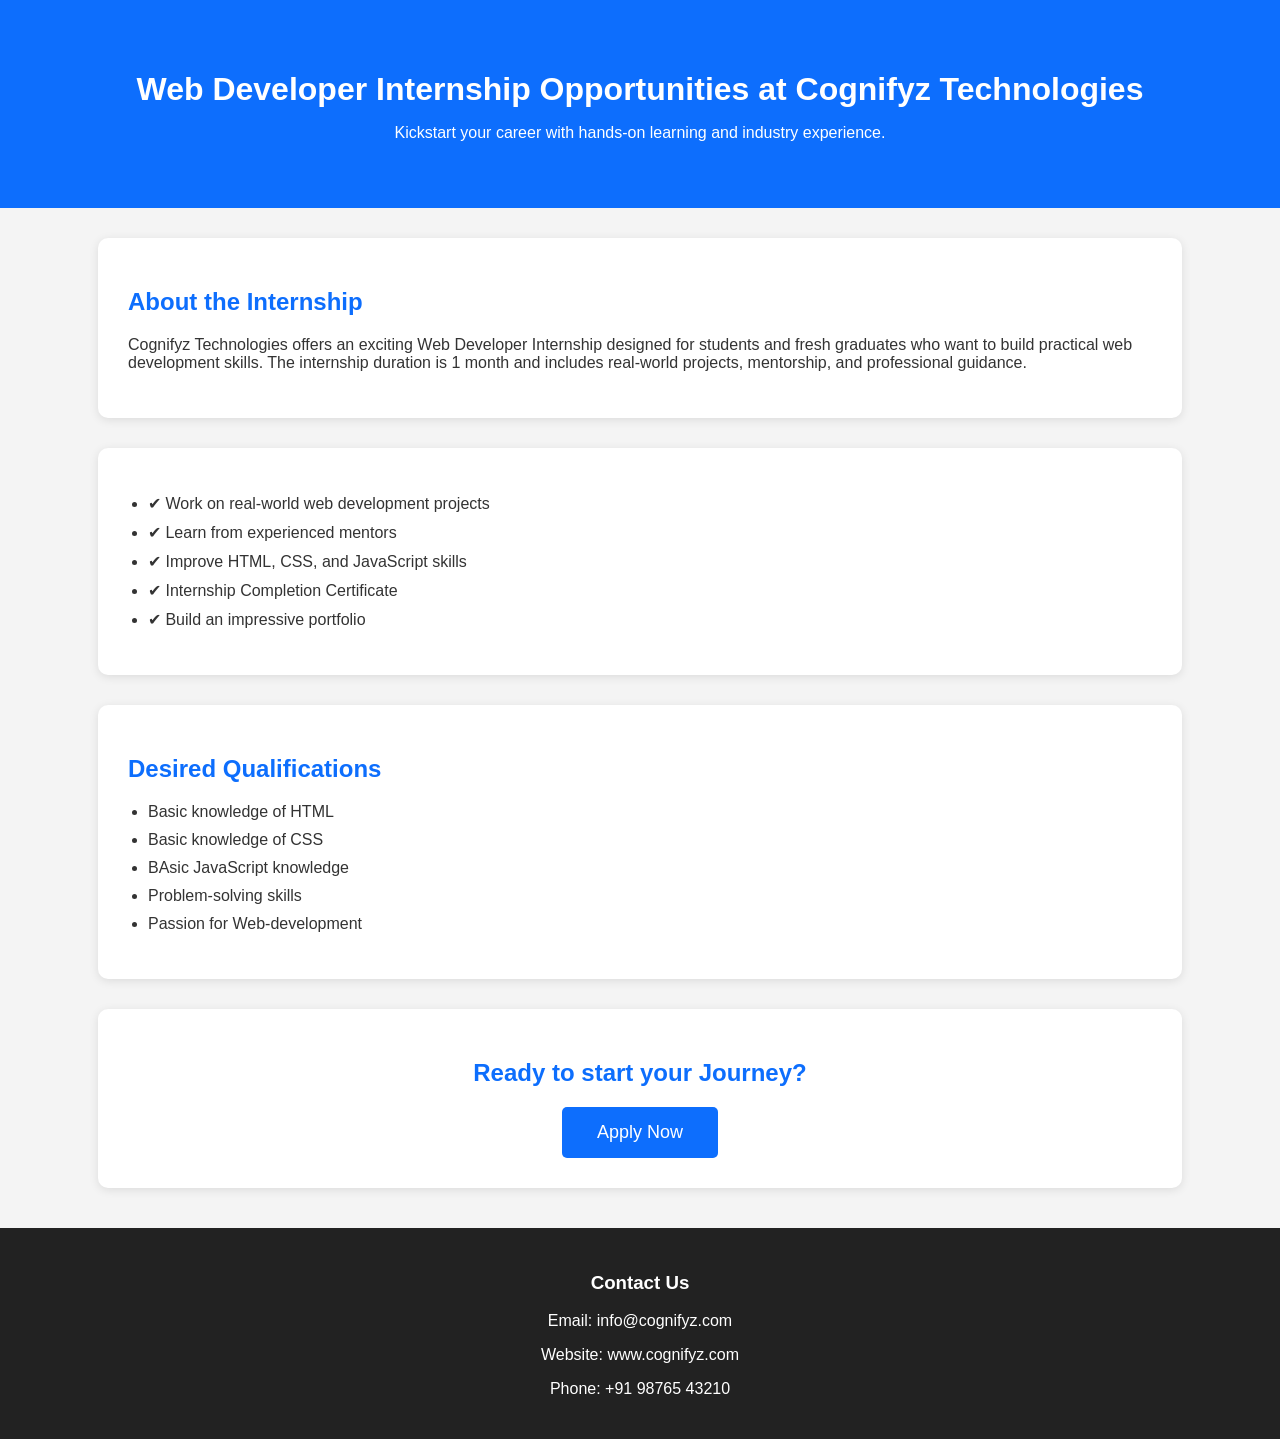
<file: Cognifyz-Landing-Page/index.html>
<!DOCTYPE html>
<html lang="en">
<head>
    <meta charset="UTF-8">
    <meta name="viewport" content="width=device-width, initial-scale=1.0">
    <title>Cognifyz-Internship</title>
    <link rel="stylesheet" href="style.css">
</head>
<body>
    <header>
        <h1>Web Developer Internship Opportunities at Cognifyz Technologies</h1>
        <p>Kickstart your career with hands-on learning and industry experience.</p>
    </header>
    <section class="intro">
        <h2>About the Internship</h2>
        <p>Cognifyz Technologies offers an exciting Web Developer Internship
        designed for students and fresh graduates who want to build practical
        web development skills. The internship duration is 1 month and includes
        real-world projects, mentorship, and professional guidance.</p>
    </section>
    <section class="highlights">
        <ul>
        <li>✔ Work on real-world web development projects</li>
        <li>✔ Learn from experienced mentors</li>
        <li>✔ Improve HTML, CSS, and JavaScript skills</li>
        <li>✔ Internship Completion Certificate</li>
        <li>✔ Build an impressive portfolio</li>
        </ul>
    </section>
    <section class="qualification">
        <h2>Desired Qualifications</h2>
        <ul>
            <li>Basic knowledge of HTML</li>
            <li>Basic knowledge of CSS</li>
            <li>BAsic JavaScript knowledge</li>
            <li>Problem-solving skills</li>
            <li>Passion for Web-development</li>
        </ul>
    </section>
    <section class="cta">
        <h2>Ready to start your Journey?</h2>
        <button>Apply Now</button>
    </section>
    <footer>
    <h3>Contact Us</h3>
    <p>Email: info@cognifyz.com</p>
    <p>Website: www.cognifyz.com</p>
    <p>Phone: +91 98765 43210</p>
</footer>
</body>
</html>
</file>
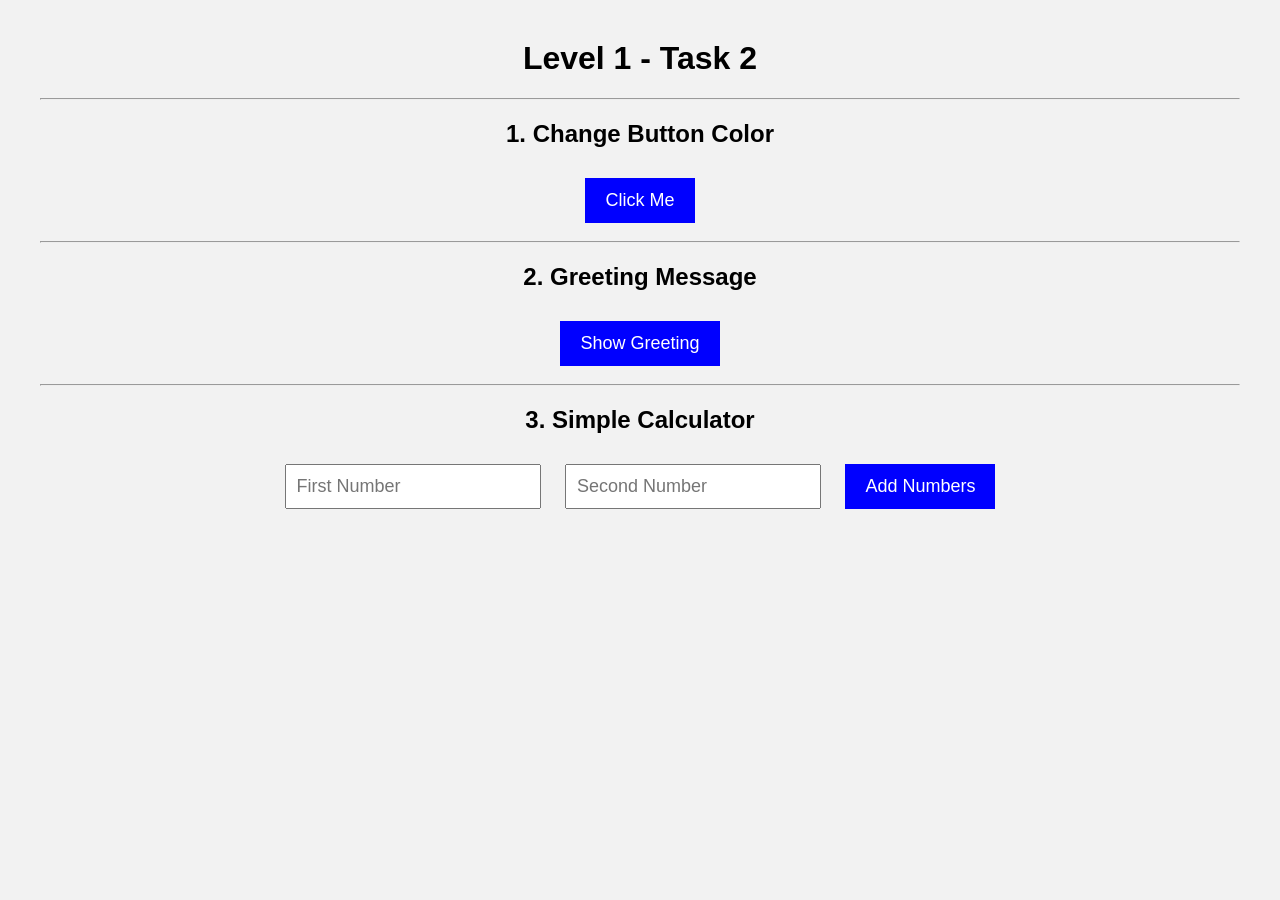
<file: Task_2/index.html>
<!DOCTYPE html>
<html lang="en">
<head>
    <meta charset="UTF-8">
    <meta name="viewport" content="width=device-width, initial-scale=1.0">
    <title>Task 2</title>
    <link rel="stylesheet" href="style.css">
</head>
<body>
    <h1>Level 1 - Task 2</h1>
    <hr>
    <h2>1. Change Button Color</h2>
    <button id="Color-button">Click Me</button>
    <hr>
    <h2>2. Greeting Message</h2>
    <button onclick="showGreeting()">Show Greeting</button>
    <hr>
    <h2>3. Simple Calculator</h2>
    <input type="number" id="num1" placeholder="First Number">
    <input type="number" id="num2" placeholder="Second Number">
    <button onclick="addNumbers()">Add Numbers</button>
    <h3 id="result"></h3>
    <script src="app.js"></script>
</body>
</html>
</file>
<file: Cognifyz-Landing-Page/style.css>
body{
    margin:0;
    font-family:Arial, sans-serif;
    background:#f4f4f4;
    color:#333;
}

header{
    background:#0d6efd;
    color:white;
    text-align:center;
    padding:50px 20px;
}

header h1{
    margin-bottom:10px;
}

section{
    background:white;
    width:80%;
    margin:30px auto;
    padding:30px;
    border-radius:10px;
    box-shadow:0 2px 10px rgba(0,0,0,0.1);
}

h2{
    color:#0d6efd;
}

ul{
    padding-left:20px;
}

li{
    margin-bottom:10px;
}

.cta{
    text-align:center;
}

button{
    background:#0d6efd;
    color:white;
    border:none;
    padding:15px 35px;
    font-size:18px;
    border-radius:5px;
    cursor:pointer;
}

button:hover{
    background:#084298;
}

footer{
    background:#222;
    color:white;
    text-align:center;
    padding:25px;
    margin-top:40px;
}
</file>
<file: Task_2/style.css>
body {
    font-family: Arial, Helvetica, sans-serif;
    text-align: center;
    background: #f2f2f2;
    margin: 40px;
}

button {
    padding: 12px 20px;
    font-size: 18px;
    background: blue;
    color: white;
    border: none;
    cursor: pointer;
    margin: 10px;
}

input {
    padding: 10px;
    font-size: 18px;
    margin: 10px;
}
</file>
